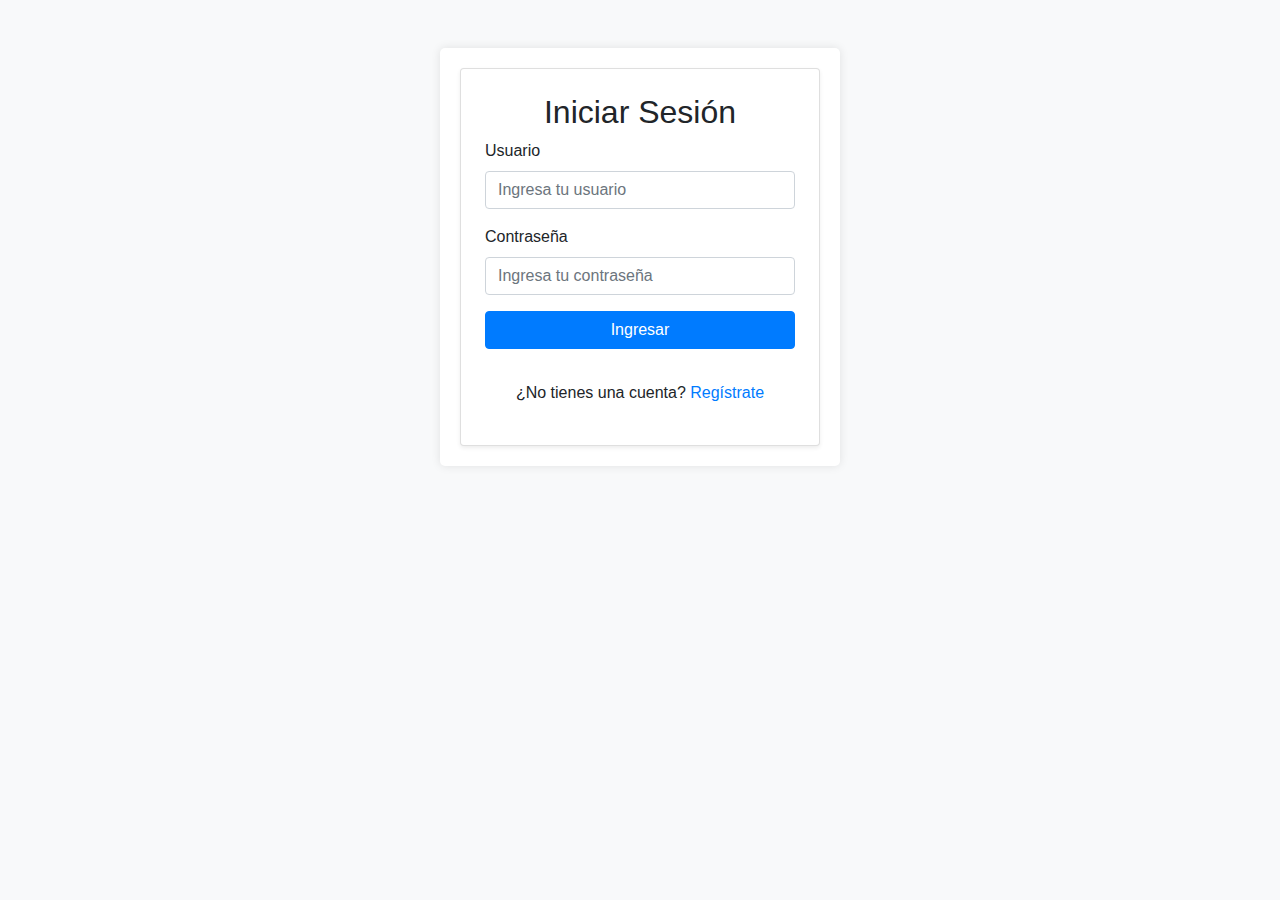
<file: Index.html>
<!DOCTYPE html>
<html lang="es">
<head>
    <meta charset="UTF-8">
    <meta name="viewport" content="width=device-width, initial-scale=1.0">
    <link href="https://stackpath.bootstrapcdn.com/bootstrap/4.5.2/css/bootstrap.min.css" rel="stylesheet">
    <link rel="stylesheet" href="style.css">
    <title>Inicio de Sesión</title>
</head>
<body>
    <div class="container mt-5">
        <div class="card p-4 shadow-sm">
            <h2 class="text-center bs-danger-text-emphasis">Iniciar Sesión</h2>
            <form id="loginForm">
                <div class="form-group">
                    <label for="username">Usuario</label>
                    <input type="text" id="username" class="form-control" required placeholder="Ingresa tu usuario">
                </div>
                <div class="form-group">
                    <label for="password">Contraseña</label>
                    <input type="password" id="password" class="form-control" required placeholder="Ingresa tu contraseña">
                </div>
                <button type="submit" class="btn btn-primary btn-block">Ingresar</button>
                <div id="loginMessage" class="mt-3"></div>
            </form>
            <p class="mt-3 text-center">¿No tienes una cuenta? <a href="registro.html">Regístrate</a></p>
        </div>
    </div>
    <script src="script.js"></script>
</body>
</html>
</file>
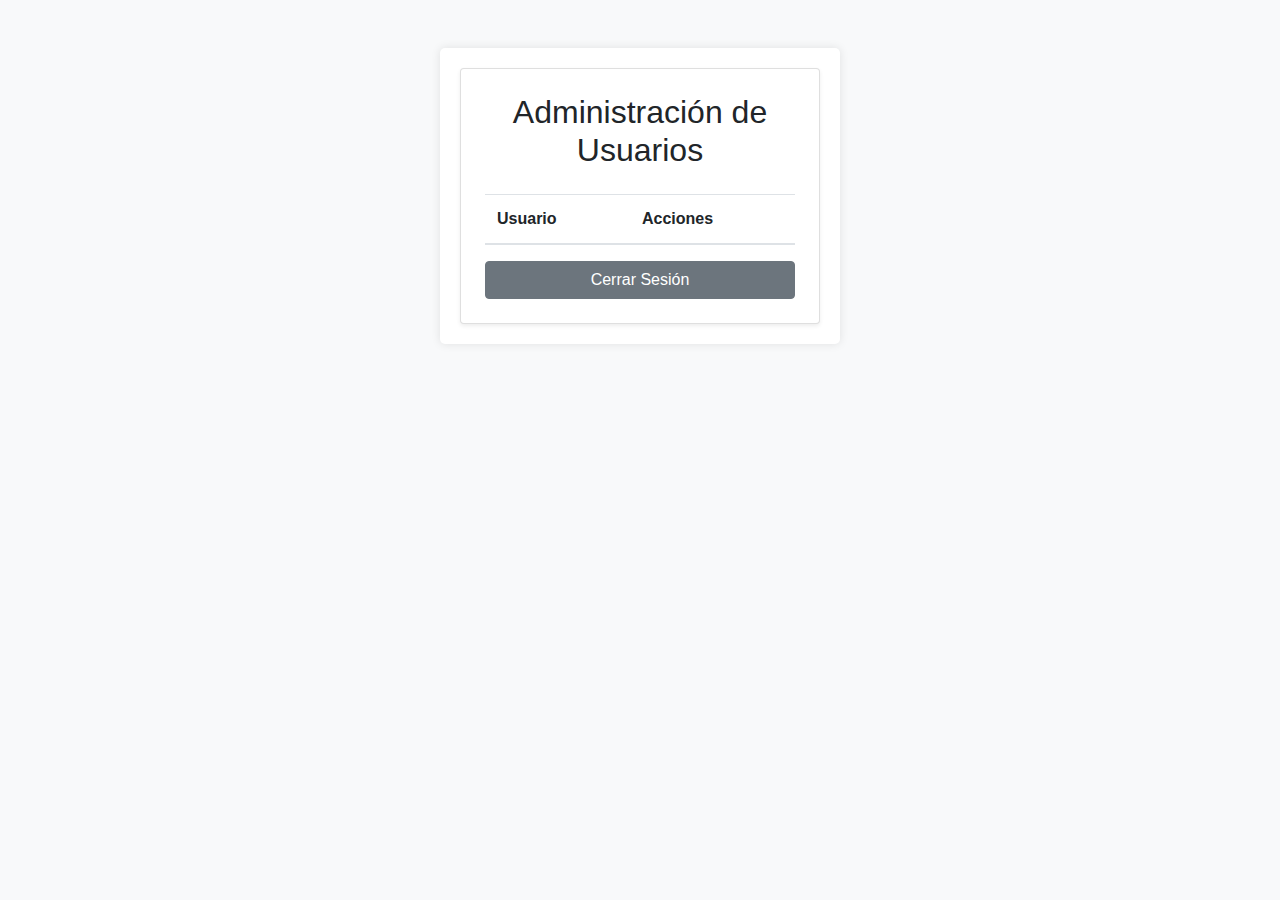
<file: admin.html>
<!DOCTYPE html>
<html lang="es">
<head>
    <meta charset="UTF-8">
    <meta name="viewport" content="width=device-width, initial-scale=1.0">
    <link href="https://stackpath.bootstrapcdn.com/bootstrap/4.5.2/css/bootstrap.min.css" rel="stylesheet">
    <link rel="stylesheet" href="style.css">
    <title>Administración de Usuarios</title>
</head>
<body>
    <div class="container mt-5">
        <div class="card p-4 shadow-sm">
            <h2 class="text-center">Administración de Usuarios</h2>
            <table class="table table-striped mt-3" id="userTable">
                <thead>
                    <tr>
                        <th>Usuario</th>
                        <th>Acciones</th>
                    </tr>
                </thead>
                <tbody></tbody>
            </table>
            <button class="btn btn-secondary" onclick="logout()">Cerrar Sesión</button>
        </div>
    </div>
    <script src="script.js"></script>
</body>
</html>
</file>
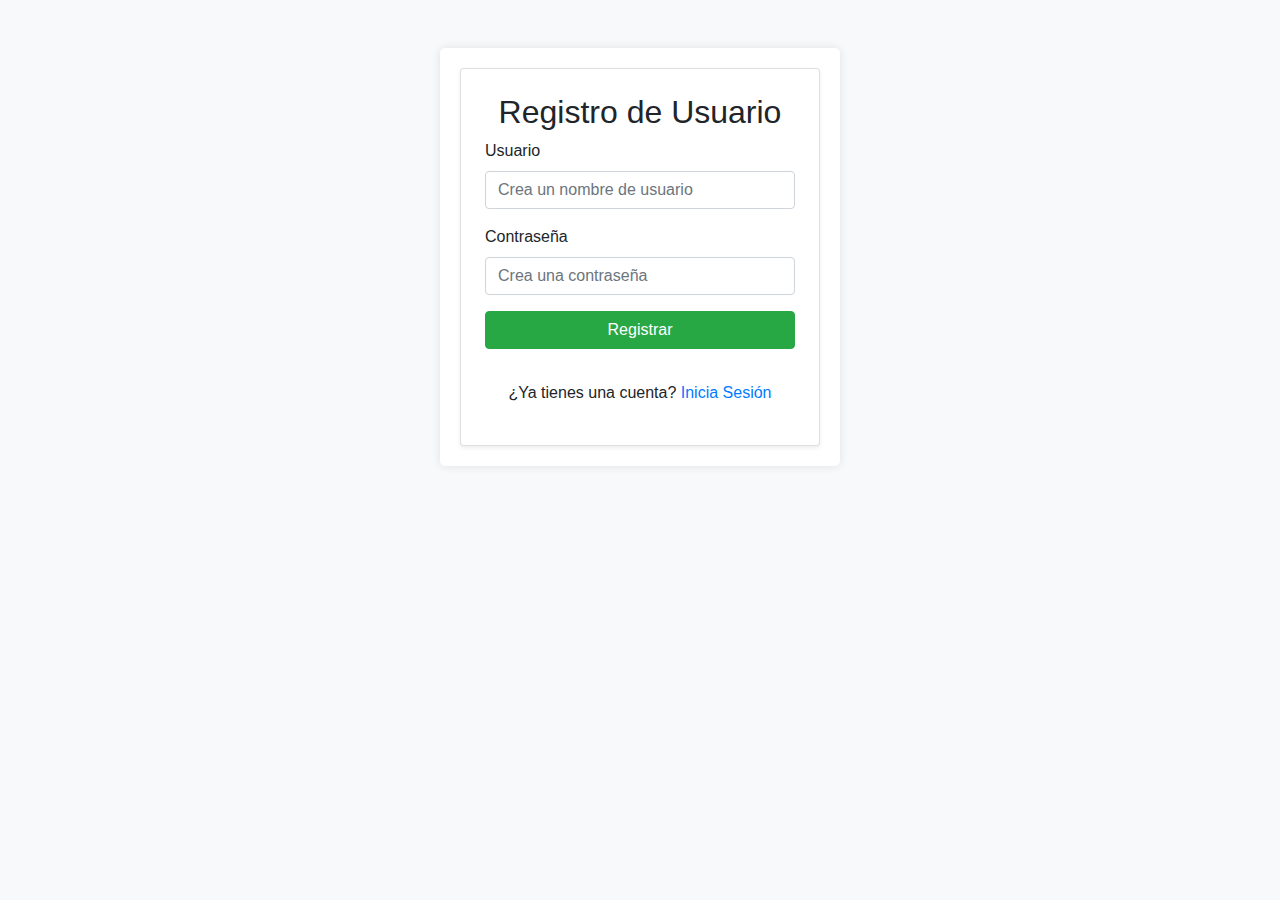
<file: registro.html>
<!DOCTYPE html>
<html lang="es">
<head>
    <meta charset="UTF-8">
    <meta name="viewport" content="width=device-width, initial-scale=1.0">
    <link href="https://stackpath.bootstrapcdn.com/bootstrap/4.5.2/css/bootstrap.min.css" rel="stylesheet">
    <link rel="stylesheet" href="style.css">
    <title>Registro de Usuario</title>
</head>
<body>
    <div class="container mt-5">
        <div class="card p-4 shadow-sm">
            <h2 class="text-center">Registro de Usuario</h2>
            <form id="registerForm">
                <div class="form-group">
                    <label for="regUsername">Usuario</label>
                    <input type="text" id="regUsername" class="form-control" required placeholder="Crea un nombre de usuario">
                </div>
                <div class="form-group">
                    <label for="regPassword">Contraseña</label>
                    <input type="password" id="regPassword" class="form-control" required placeholder="Crea una contraseña">
                </div>
                <button type="submit" class="btn btn-success btn-block">Registrar</button>
                <div id="registerMessage" class="mt-3"></div>
            </form>
            <p class="mt-3 text-center">¿Ya tienes una cuenta? <a href="index.html">Inicia Sesión</a></p>
        </div>
    </div>
    <script src="script.js"></script>
</body>
</html>
</file>
<file: style.css>
body {
    background-color: #f8f9fa;
    background-image: url('https://static.vecteezy.com/system/resources/previews/027/597/471/non_2x/cowboy-on-horseback-before-the-bridger-mountains-in-montana-at-sunrise-silhouette-concept-free-photo.jpg');;
}

.container {
    max-width: 400px;
    background: white;
    padding: 20px;
    border-radius: 5px;
    box-shadow: 0 0 10px rgba(0, 0, 0, 0.1);
}
</file>
